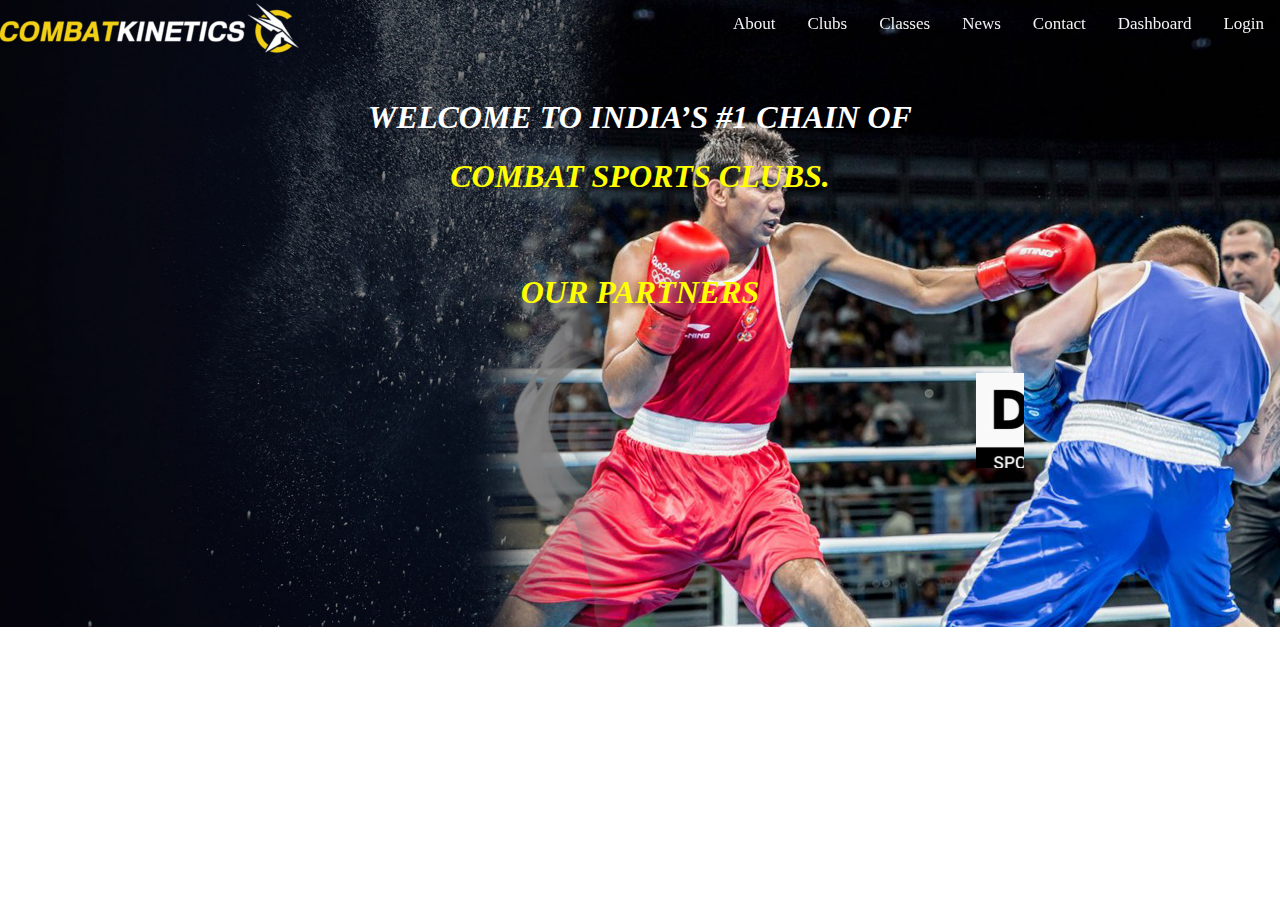
<file: index.html>
<!DOCTYPE html>
<html>
   <head>
       <title>Sports</title>
       <link rel="stylesheet" href="static/css/style.css">
       </head>
 <!--inline style sheet-->
<body>
  <style>

body{
      background-image: url("Templetes/gl.jpg");
      background-repeat: no-repeat;
      background-size: cover;
}
     
       
  </style>
  <img src="Templetes/com.jpg"><br><br>
    <center style="font-style: italic;"><p><h1 style="color: white;">WELCOME TO INDIA’S #1 CHAIN OF</h1>
    <h1 style="color: yellow;">COMBAT SPORTS CLUBS.</h1></p></center>
    
    <div class="navbar"> 
      <a href="Templetes/Login.html">Login</a>
      <a href= "Templetes/Dashboard.html">Dashboard</a>
      <a href="Templetes/Contact.html">Contact</a>
      <a href="Templetes/News.html">News</a>
      <a href="Templetes/Classes.html">Classes</a>
      <a href="Templetes/Clubs.html">Clubs</a>
      <a href="Templetes/About.html">About</a>
      </div><br><br>
     <center style="font-style: italic;"><h1 style="color:yellow;">OUR PARTNERS</h1></center><br><br>
   <center>  <marquee width="60%" direction="left" height="100px">
       <img src="Templetes/dec.jpg">
       <img src="Templetes/css.jpg">
       <img src="Templetes/hy.jpg">
       <img src="Templetes/ok.jpg">
       <img src="Templetes/onp.jpg">
     </marquee></center>

  </body>
</html>
</file>
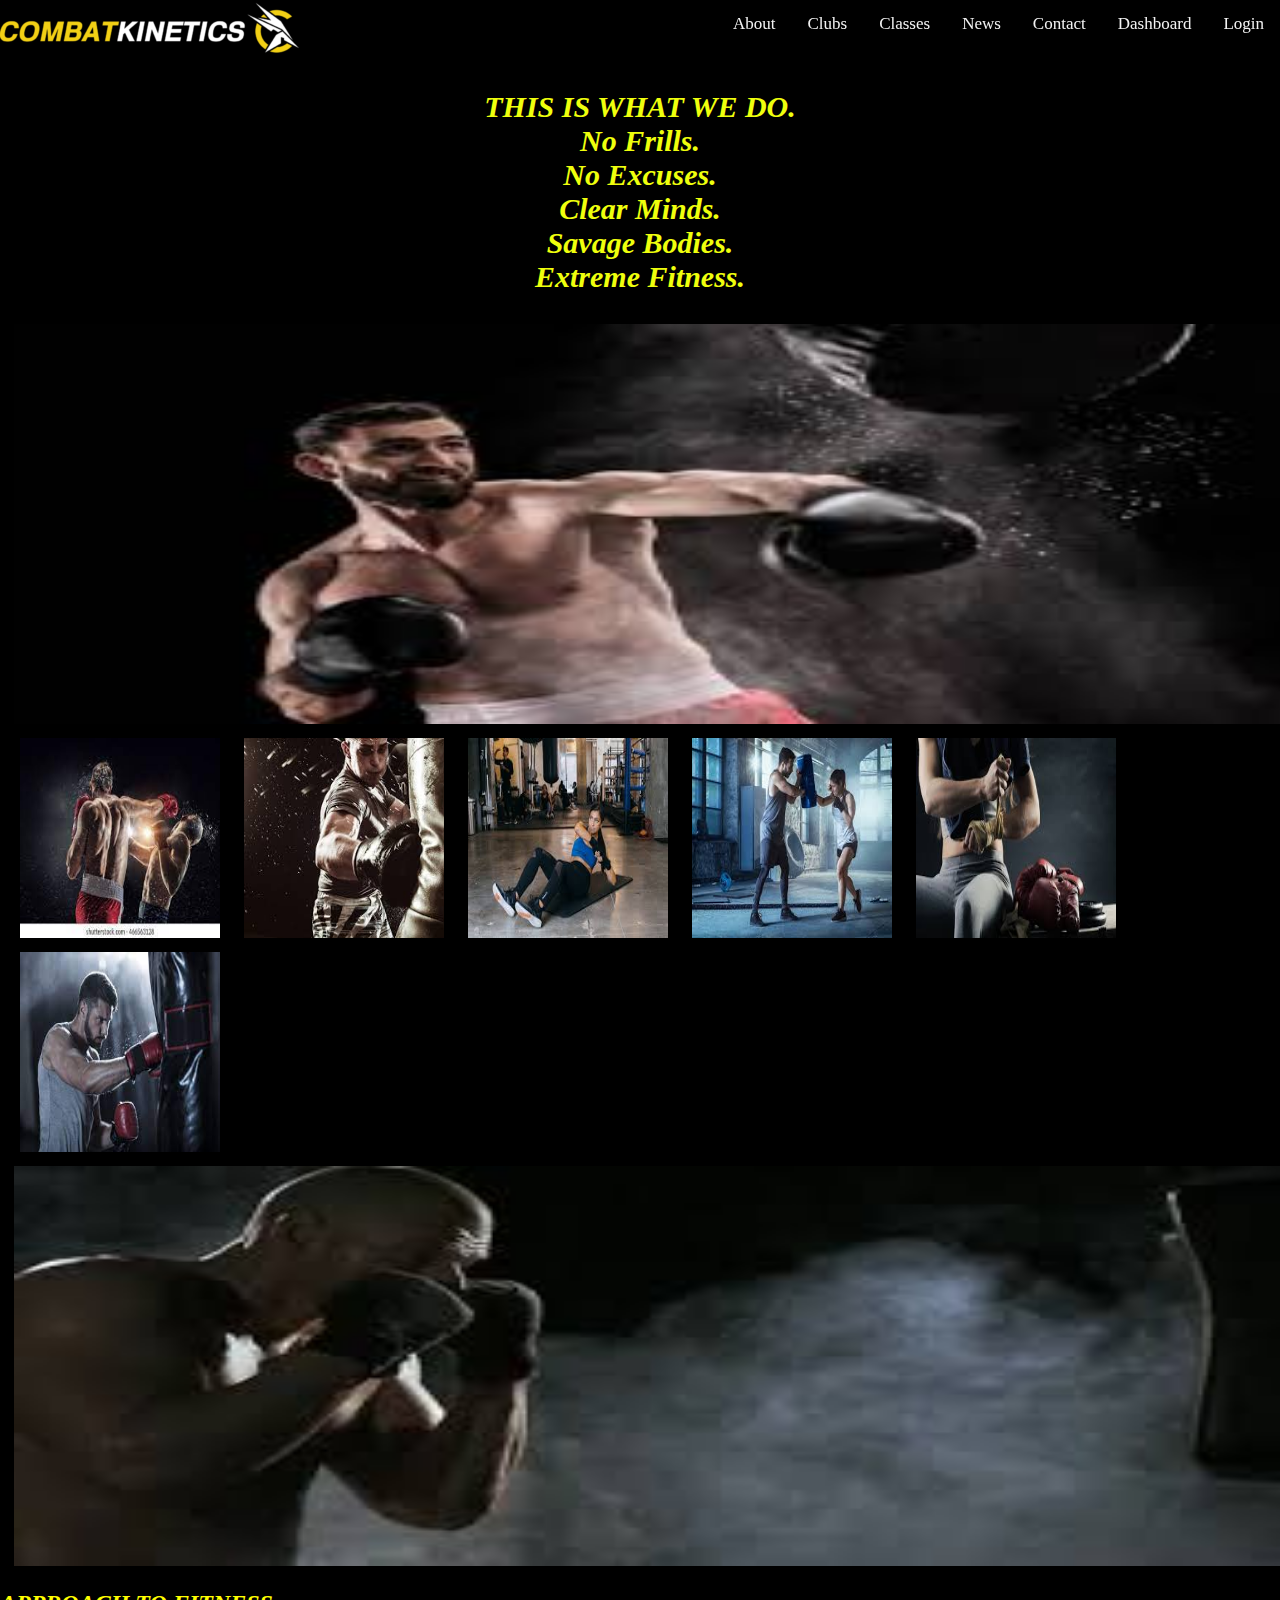
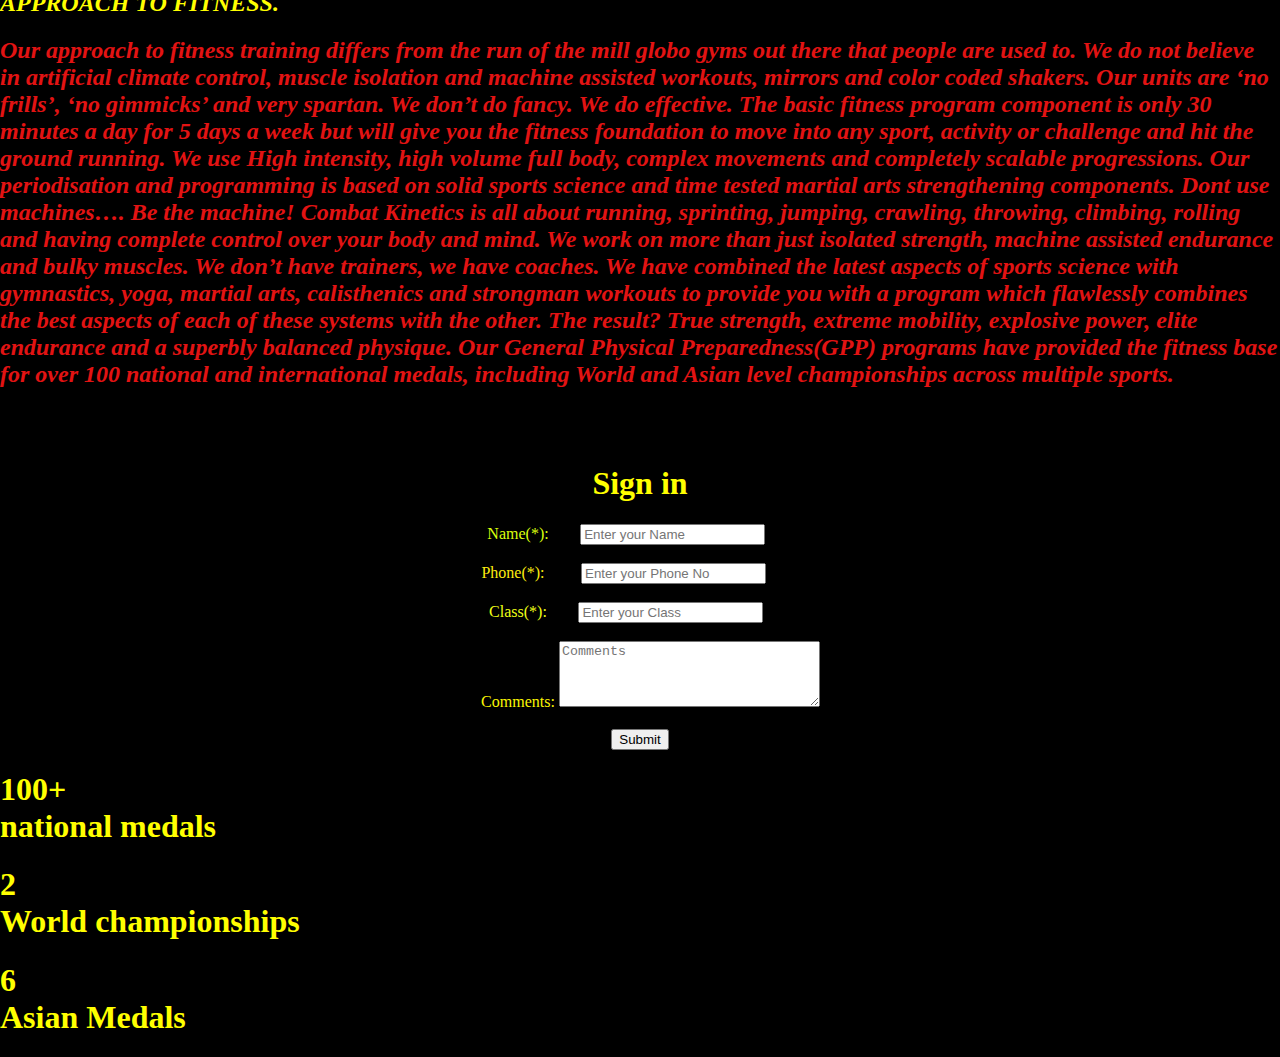
<file: Templetes/About.html>
<!DOCTYPE html>
<html>
   <head>
       <title>About</title>
       <link rel="stylesheet" href="../static/css/style.css">
 </head>
 <!--inline style sheet-->
<body>
    <style>
        body{
            background-color: black;
        }
    </style>
    <div class="navbar"> 
        <a href="Login.html">Login</a>
        <a href= "Dashboard.html">Dashboard</a>
        <a href="Contact.html">Contact</a>
        <a href="News.html">News</a>
        <a href="Classes.html">Classes</a>
        <a href="Clubs.html">Clubs</a>
        <a href="About.html">About</a>
        </div>
    <img src="com.jpg">

  <div class="name">
     <center>  
        <h1 style="font-style: italic;"><p>THIS IS WHAT WE DO.<br>
            No Frills.<br>
            No Excuses.<br>
            Clear Minds.<br>
            Savage Bodies.<br>
            Extreme Fitness.<br></p></h1></center></div>

<div class="img1">
            <img src="box8.jpg" width="1330px;"height="400px;"><br></div>
            <img src="box1.jpg" width="200px;"height="200px;" style="padding-left: 20px; padding-top: 10px; padding-bottom: 10px;">
            <img src="box2.jpg" width="200px;"height="200px;" style="padding-left: 20px; padding-bottom: 10px;">
            <img src="box3.jpg" width="200px;"height="200px;" style="padding-left: 20px;  padding-bottom: 10px;">
            <img src="box4.jpg" width="200px;"height="200px;" style="padding-left: 20px;  padding-bottom: 10px;">
            <img src="box5.jpg" width="200px;"height="200px;" style="padding-left: 20px;  padding-bottom: 10px;">
            <img src="box6.jpg" width="200px;"height="200px;" style="padding-left: 20px;  padding-bottom: 10px;">
            <div class="img">
                <img src="box7.jpg" width="1330px;"height="400px;"></div>
         <div class="name1">  <h2 style="color: yellow;">APPROACH TO FITNESS.</h2>
<h2 style="color: rgb(226, 19, 19);">Our approach to fitness training differs from the run of the mill globo gyms out there that people are used to. We do not believe in artificial climate control, muscle isolation and machine assisted workouts, mirrors and color coded shakers. Our units are ‘no frills’, ‘no gimmicks’ and very spartan. We don’t do fancy. We do effective.
The basic fitness program component is only 30 minutes a day for 5 days a week but will give you the fitness foundation to move into any sport, activity or challenge and hit the ground running. We use High intensity, high volume full body, complex movements and completely scalable progressions. Our periodisation and programming is based on solid sports science and time tested martial arts strengthening components. Dont use machines…. Be the machine!
Combat Kinetics is all about running, sprinting, jumping, crawling, throwing, climbing, rolling and having complete control over your body and mind. We work on more than just isolated strength, machine assisted endurance and bulky muscles. We don’t have trainers, we have coaches. We have combined the latest aspects of sports science with gymnastics, yoga, martial arts, calisthenics and strongman workouts to provide you with a program which flawlessly combines the best aspects of each of these systems with the other.
The result? True strength, extreme mobility, explosive power, elite endurance and a superbly balanced physique. Our General Physical Preparedness(GPP) programs have provided the fitness base for over 100 national and international medals, including World and Asian level championships across multiple sports.</h2><br><br></div>
        
   <center><h1 style="color: yellow;">Sign in</h1></center>
    <form action="Clubs.html">

          <center><label style="color:rgb(219, 255, 13);"> Name(*): </label>
             <div class="label">   <input type="text" placeholder="Enter your Name" required></div><br><br>

             <label style="color:rgb(252, 236, 15);"> Phone(*):</label>
           <div class="label1">  <input type="number" placeholder="Enter your Phone No" required></div><br><br>

             <label style="color:rgb(239, 255, 22);"> Class(*):</label>
             <div class="label2"> <input type="number" placeholder="Enter your Class" required></div><br><br>

             <label style="color:rgb(250, 246, 3);"> Comments:</label>
             <div class="label3"> <textarea cols="30" rows="4" placeholder="Comments" required></textarea></div><br><br>
             
             <input type="submit"></center>
    
                
        </form>
    <div class="med">
       <h1>100+<br>national medals</h3></h1>
       <h1>2<br>World championships</h3></h1>
        <h1>6<br>Asian Medals</h3></h1>
        </div>
    </body>
</html>
</file>
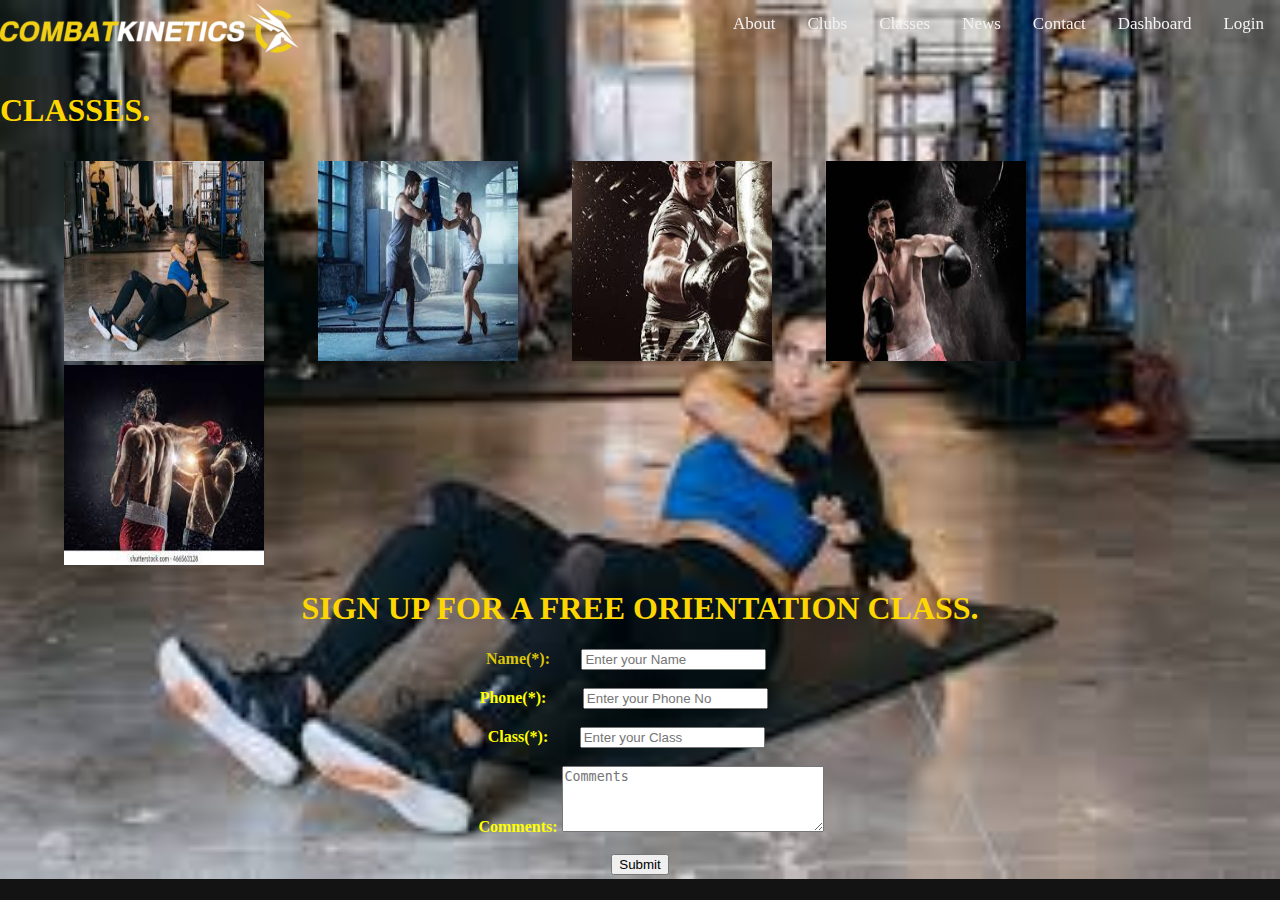
<file: Templetes/Classes.html>
<!DOCTYPE html>
<html>
   <head>
       <title>Classes</title>
       <link rel="stylesheet" href="../static/css/style.css">
 </head>
 <!--inline style sheet-->
<style>
  body{
    background-image: url('box3.jpg');
    background-repeat: no-repeat;
    background-size: cover;  }
</style>


<body style="background-color: rgb(20, 19, 19);">
    <div class="navbar"> 
        <a href="Login.html">Login</a>
        <a href= "Dashboard.html">Dashboard</a>
        <a href="Contact.html">Contact</a>
        <a href="News.html">News</a>
        <a href="Classes.html">Classes</a>
        <a href="Clubs.html">Clubs</a>
        <a href="About.html">About</a>
        </div>
  <img src="com.jpg">
    
      <h1><p style="color:gold;">CLASSES.</p></h1>
    <div class="img">
      <img src="box3.jpg" width="200px;"height="200px;" style="padding-left: 50px;">
      <img src="box4.jpg" width="200px;"height="200px;"  style="padding-left: 50px;">
        <img src="box2.jpg" width="200px;"height="200px;" style="padding-left: 50px;">
        <img src="box8.jpg" width="200px;"height="200px;" style="padding-left: 50px;">
        <img src="box1.jpg" width="200px;"height="200px;" style="padding-left: 50px;"></div>

     <center><h1 style="color:gold;">SIGN UP FOR A FREE ORIENTATION CLASS.</h1></center>


      <form action="Contact.html">
        <center><label style="color: rgb(219, 198, 10);"> <b>Name(*):</b> </label>
        <div class="label">   <input type="text" placeholder="Enter your Name" required></div><br><br>
    
           <label style="color: yellow;"><b>Phone(*):</b></label>
        <div class="label1"> <input type="number" placeholder="Enter your Phone No" required></div><br><br>
    
           <label style="color:yellow;"> <b>Class(*):</b></label>       
        <div class="label2"> <input type="number" placeholder="Enter your Class" required></div><br><br>
    
           <label style="color:yellow;"> <b>Comments:</b></label>
           <div class="label3"> <textarea cols="30" rows="4" placeholder="Comments" required></textarea></div><br><br>
    
         <input type="submit"></center>
              
      </form>


    </body>
</html>
</file>
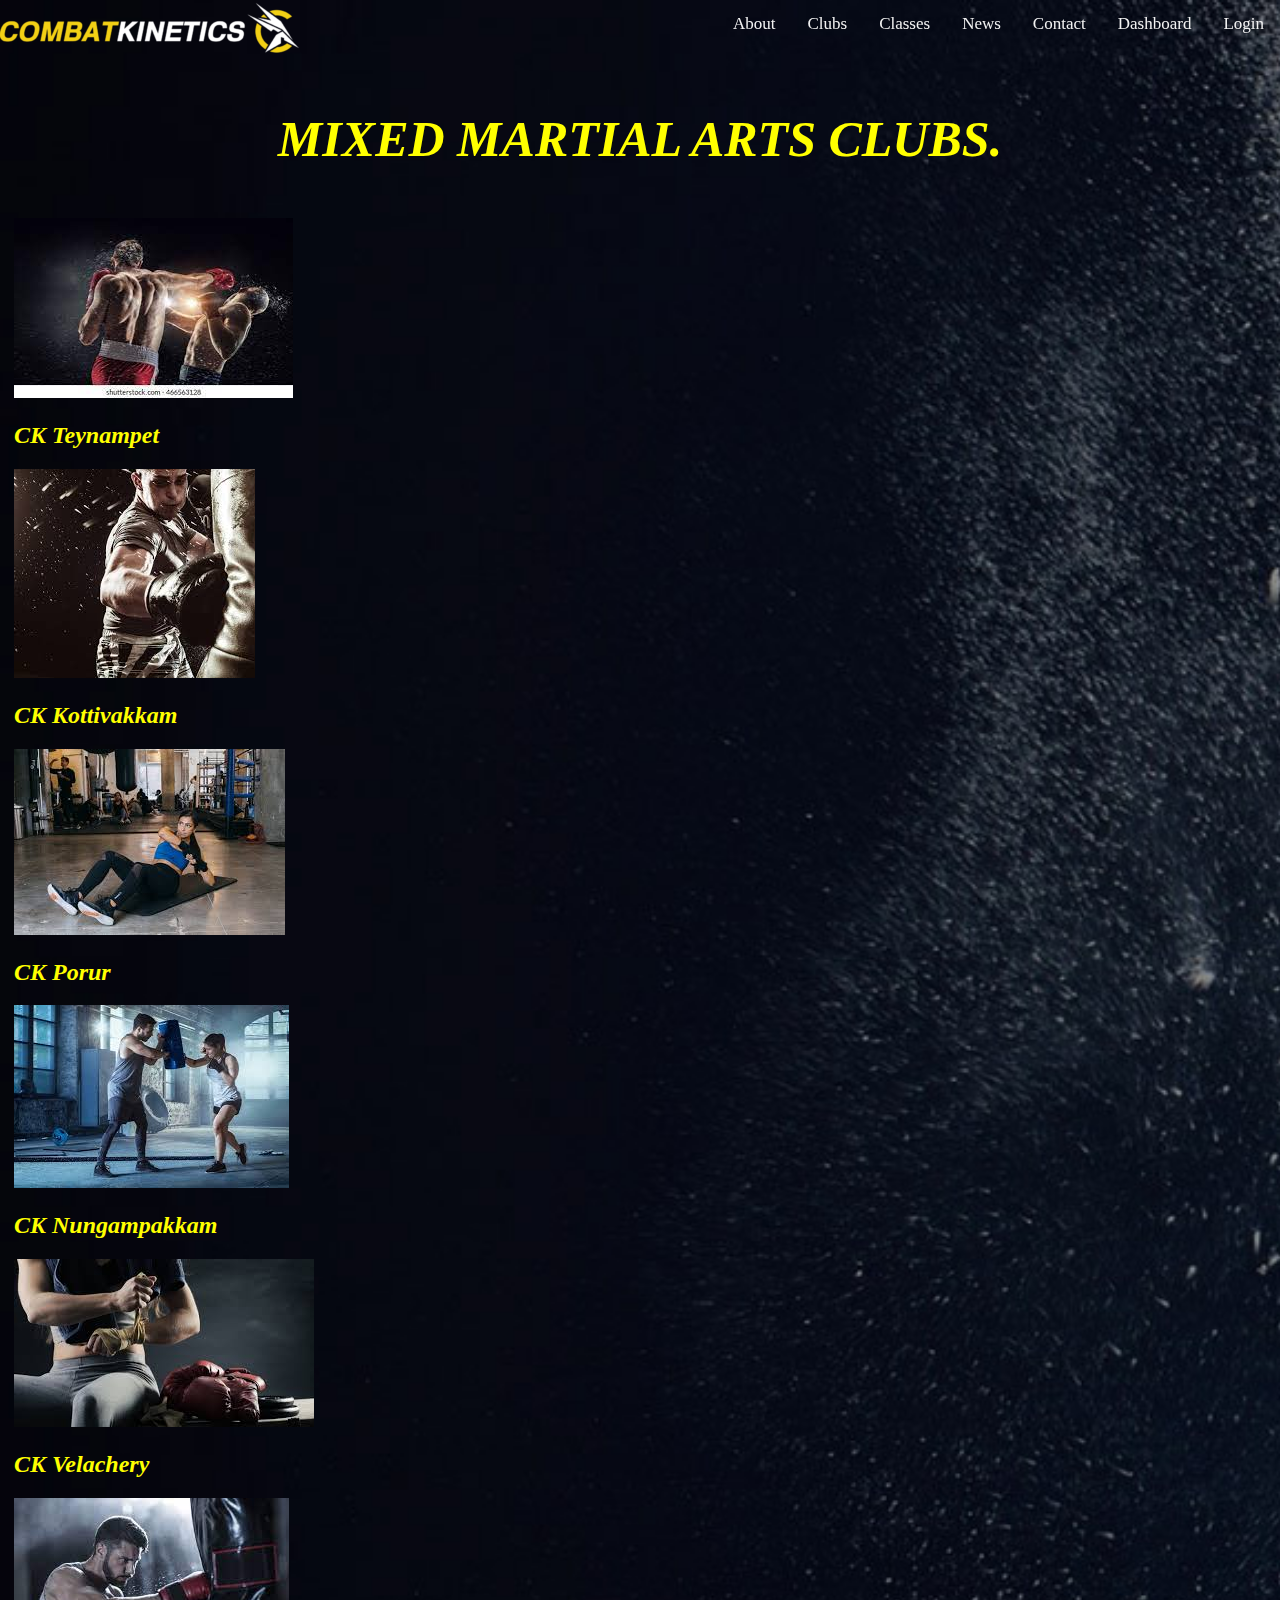
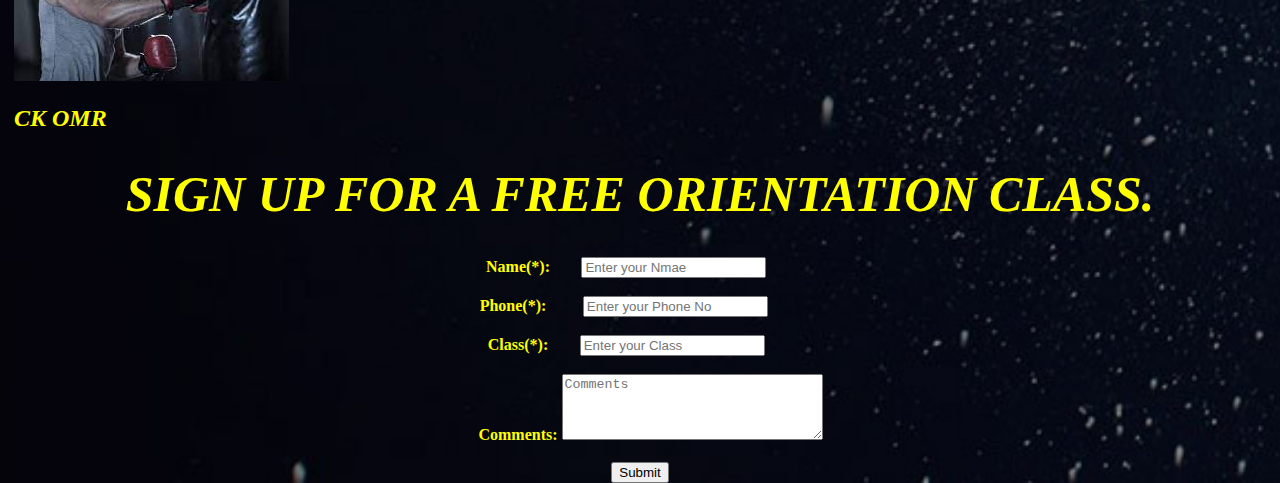
<file: Templetes/Clubs.html>
<!DOCTYPE html>
<html>
   <head>
       <title>Clubs</title>
       <link rel="stylesheet" href="../static/css/style.css">
 </head>
 <!--inline style sheet-->
<body>
      <img src="com.jpg">
    <style>
      body{ 
        background-image: url('gl.jpg');
        background-repeat: no-repeat;
        background-size: cover;
      }
    </style>
    <div class="navbar"> 
        <a href="Login.html">Login</a>
        <a href= "Dashboard.html">Dashboard</a>
        <a href="Contact.html">Contact</a>
        <a href="News.html">News</a>
        <a href="Classes.html">Classes</a>
        <a href="Clubs.html">Clubs</a>
        <a href="About.html">About</a>
        </div>
    <div class="clubs">
    <center><h1 style="font-size: 50px;"><p style="color: yellow;">MIXED MARTIAL ARTS CLUBS.</p></h1></center>


    <img src="box1.jpg" style="padding-left: 14px;"><br>
    <h2 style="color: yellow; padding-left: 14px;">CK Teynampet</h2>
    <img src="box2.jpg" style="padding-left: 14px;">
    <h2 style="color:yellow; padding-left: 14px;">CK Kottivakkam</h2>
    <img src="box3.jpg" style="padding-left: 14px;"><br>
    <h2 style="color: yellow; padding-left: 14px;">CK Porur</h2>
    <img src="box4.jpg" style="padding-left: 14px;"><br>
    <h2 style="color: yellow; padding-left: 14px;">CK Nungampakkam</h2>
    <img src="box5.jpg" style="padding-left: 14px;"><br>
    <h2 style="color: yellow; padding-left: 14px;">CK Velachery</h2>
    <img src="box6.jpg" style="padding-left: 14px;"><br>
    <h2 style="color: yellow; padding-left: 14px;">CK OMR</h2>
    
  <center style="color: yellow;"> <h1 style="font-size: 50px;">SIGN UP FOR A FREE ORIENTATION CLASS.</h1></div> </center>

  <form action="Classes.html">
    <center><label style="color: yellow;"> <b>Name(*):</b> </label>
      <div class="label"><input type="text" placeholder="Enter your Nmae" required></div><br><br>

       <label style="color:yellow;"> <b>Phone(*):</b></label>
     <div class="label1">  <input type="number" placeholder="Enter your Phone No" required></div><br><br>

       <label style="color: yellow"> <b>Class(*):</b></label>       
      <div class="label2"> <input type="number" placeholder="Enter your Class" required></div><br><br>

       <label style="color: yellow;"> <b>Comments:</b></label>
       <div class="label3"> <textarea cols="30" rows="4" placeholder="Comments" required></textarea></div><br><br>
    

     <input type="submit"></center>
          
  </form>
    
    </body>
</html>
</file>
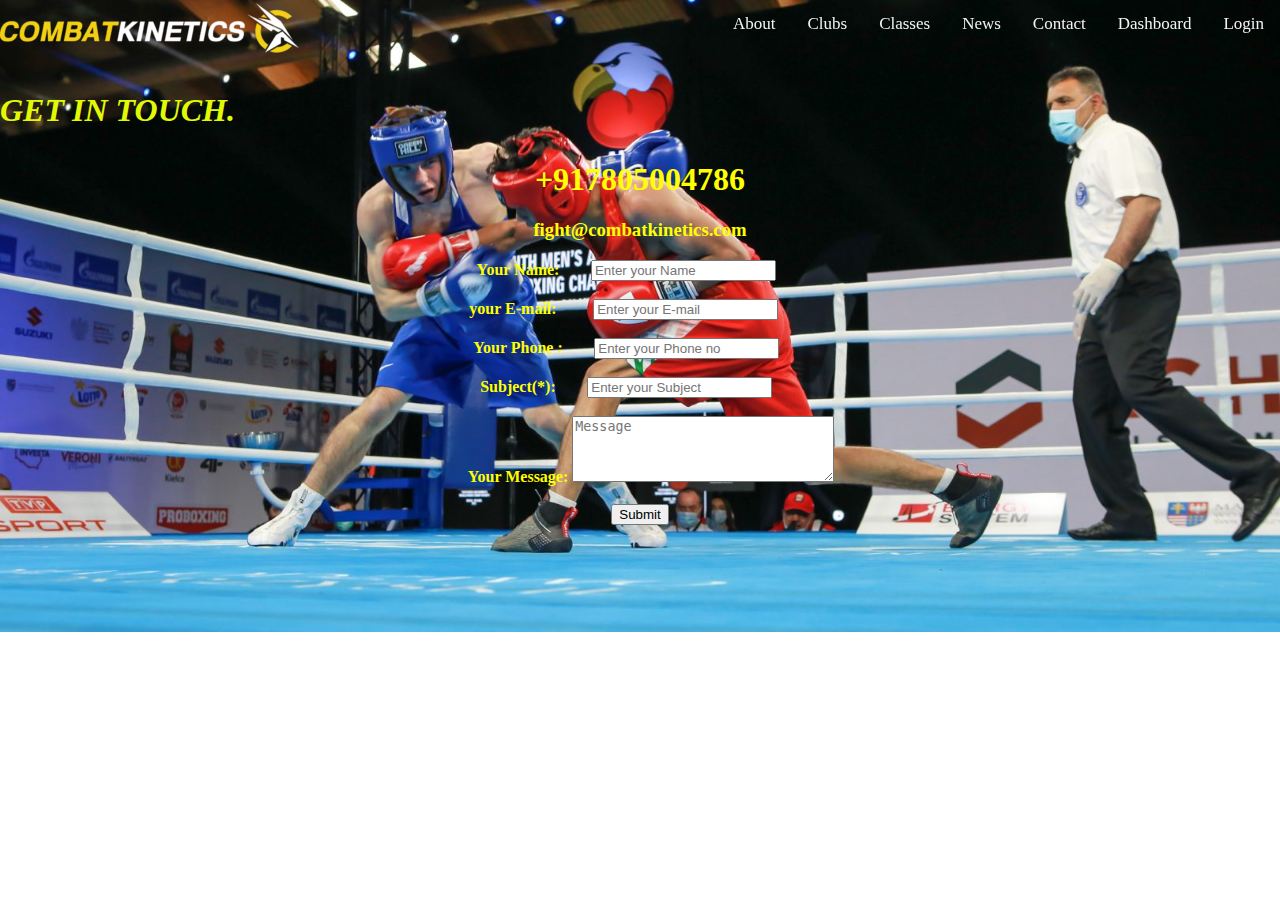
<file: Templetes/Contact.html>
<!DOCTYPE html>
<html>
   <head>
       <title>Contact</title>
       <link rel="stylesheet" href="../static/css/style.css">
    
 </head>
 <!--inline style sheet-->
   <style>
       body{

           background-image: url('fi.jpg');
           background-repeat: no-repeat;
           background-size: cover;
       }
   </style>


<body>
    <div class="navbar"> 
        <a href="Login.html">Login</a>
        <a href= "Dashboard.html">Dashboard</a>
        <a href="Contact.html">Contact</a>
        <a href="News.html">News</a>
        <a href="Classes.html">Classes</a>
        <a href="Clubs.html">Clubs</a>
        <a href="About.html">About</a>
        </div>
    <img src="com.jpg">
       
    
     <h1 style="color:rgb(225, 250, 4);"><p style="font-style: italic;">GET IN TOUCH.</p></h1>
    <center><h1 style="color: yellow;">+917805004786</h1></center>
         <center><h3 style="color: white;"><P style="color: yellow;">fight@combatkinetics.com</P></h3></center> 
      
         <form action="Dashboard.html">
      
            <center><label style="color:yellow;"><b>Your Name:</b></label>
         <div class="label"> <input type="text" placeholder="Enter your Name" required></div><br><br>

            <label  style="color: yellow;"> <b>your E-mail:</b></label>
           <div class="label1"> <input type="text" placeholder="Enter your E-mail" required></div><br><br>

            <label  style="color: yellow;"><b>Your Phone :</b></label>
           <div class="label2"> <input type="number" placeholder="Enter your Phone no" required></div><br><br>

            <label  style="color:yellow;"><b>Subject(*):</b></label>
           <div class="label2"> <input type="text" placeholder="Enter your Subject" required></div><br><br>
            <label  style="color: yellow;"><b>Your Message:</b></label>
            <div class="label3"> <textarea cols="30" rows="4" placeholder="Message" required></textarea></div><br><br>
        
        <input type="submit"></center>

         </form>
      
    
    </body>
</html>
</file>
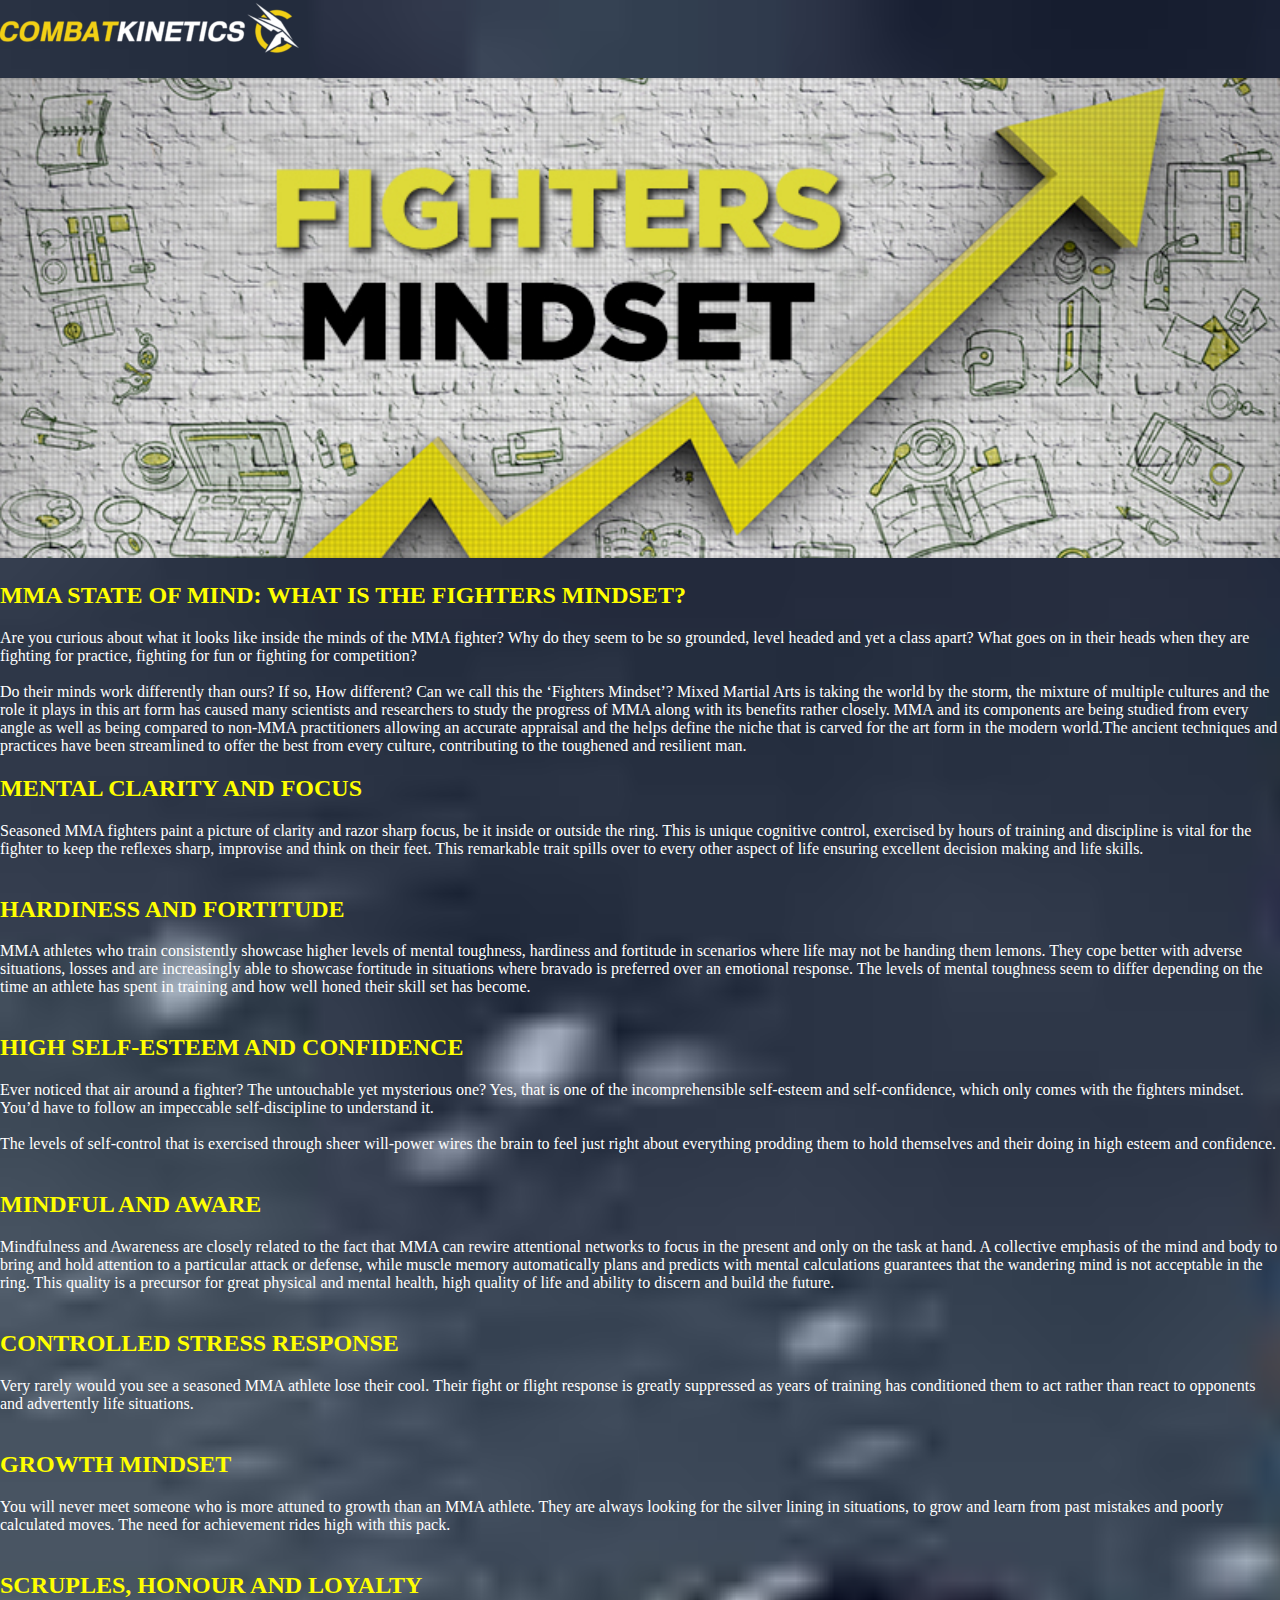
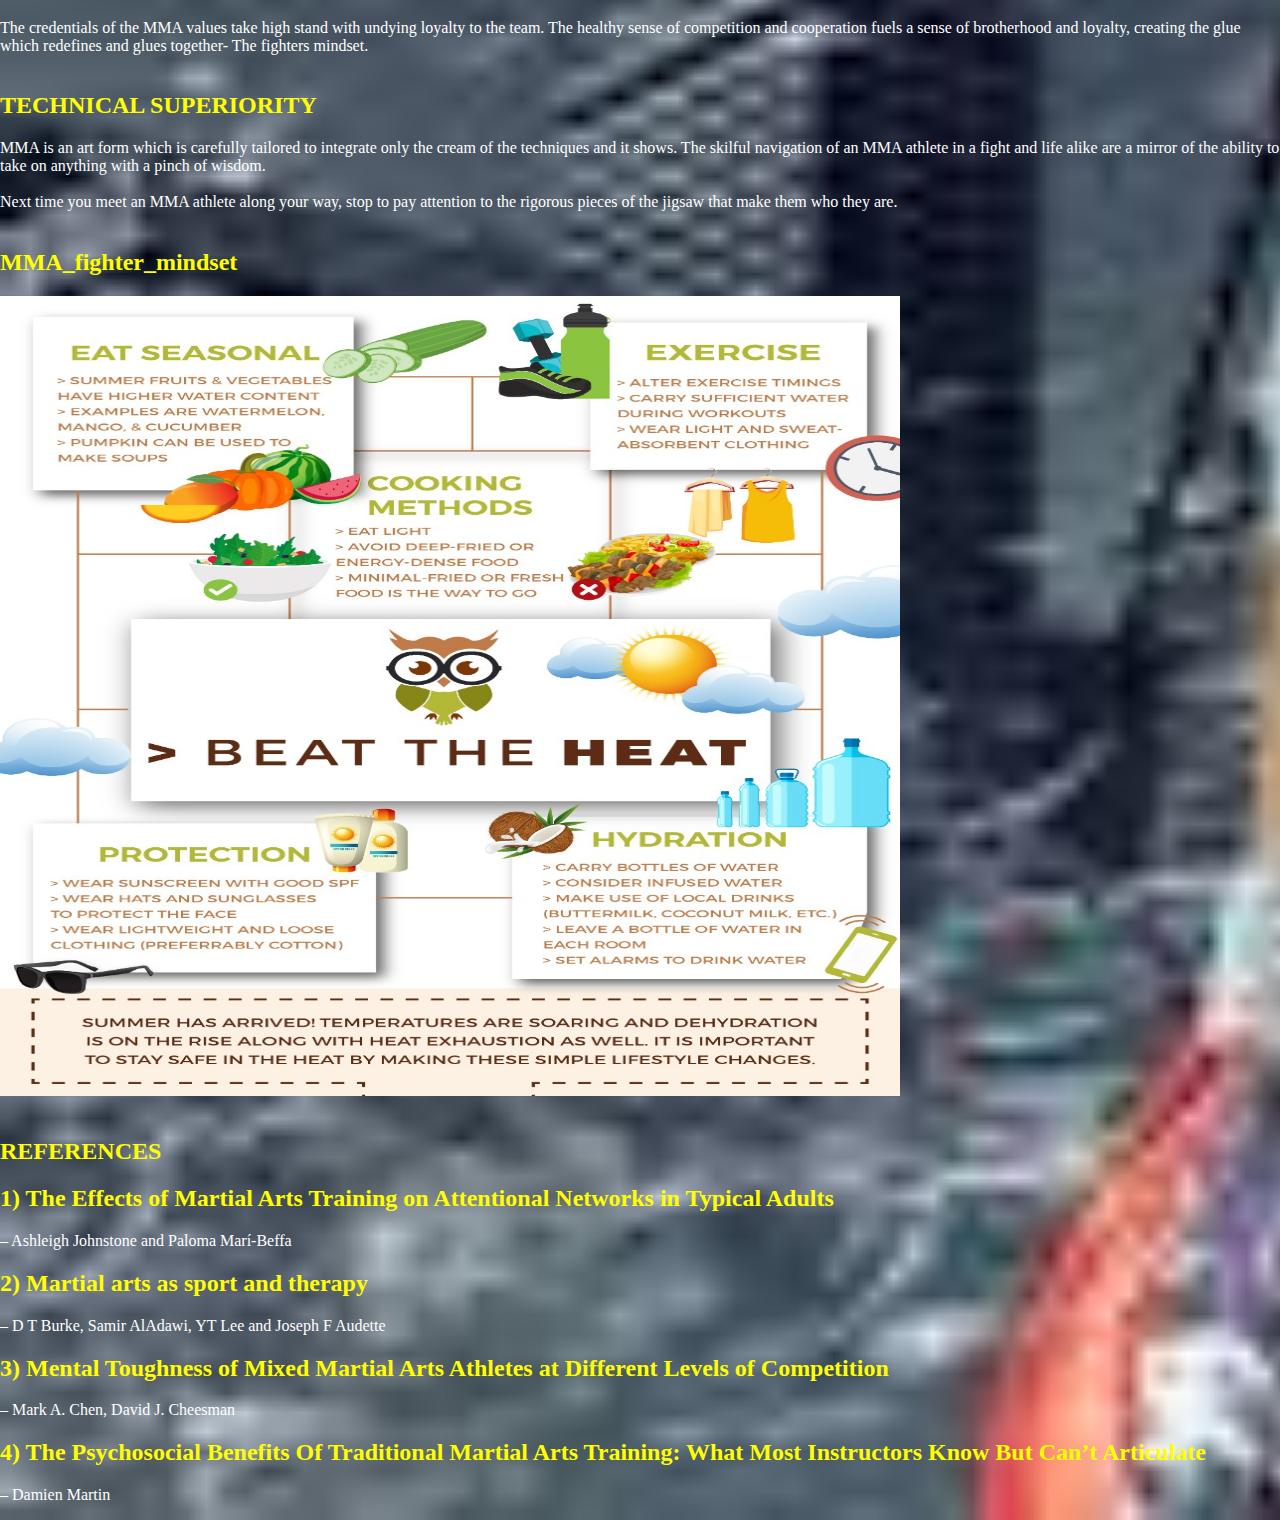
<file: Templetes/Content.html>
<!DOCTYPE html>
<html>
   <head>
       <title>News</title>
        <link rel="stylesheet" href="../static/css/style.css">
 </head>
 <!--inline style sheet-->
   <style>
         body{
               background-image: url('box14.jpg');
               background-repeat: no-repeat;
               background-size: cover;

         }
   </style>
 
<div class="con">
<body style="background-color: rgb(20, 19, 19);">
    <img src="com.jpg"><br><br>
    <img src="box0.jpg" width="100%">
    <p><h2>MMA STATE OF MIND: WHAT IS THE FIGHTERS MINDSET?</h2>
        Are you curious about what it looks like inside the minds of the MMA fighter? Why do they seem to be so grounded, level headed and yet a class apart? What goes on in their heads when they are fighting for practice, fighting for fun or fighting for competition? <br><br>Do their minds work differently than ours? If so, How different? Can we call this the ‘Fighters Mindset’?
        
        Mixed Martial Arts is taking the world by the storm, the mixture of multiple cultures and the role it plays in this art form has caused many scientists and researchers to study the progress of MMA along with its benefits rather closely. MMA and its components are being studied from every angle as well as being compared to non-MMA practitioners allowing an accurate appraisal and the helps define the niche that is carved for the art form in the modern world.The ancient techniques and practices have been streamlined to offer the best from every culture, contributing to the toughened and resilient man.
        
       <h2>MENTAL CLARITY AND FOCUS</h2>
        Seasoned MMA fighters paint a picture of clarity and razor sharp focus, be it inside or outside the ring. This is unique cognitive control, exercised by hours of training and discipline is vital for the fighter to keep the reflexes sharp, improvise and think on their feet. This remarkable trait spills over to every other aspect of life ensuring excellent decision making and life skills.<br><br>
        
        <h2>HARDINESS AND FORTITUDE</h2>
        MMA athletes who train consistently showcase higher levels of mental toughness, hardiness and fortitude in scenarios where life may not be handing them lemons. They cope better with adverse situations, losses and are increasingly able to showcase fortitude in situations where bravado is preferred over an emotional response. The levels of mental toughness seem to differ depending on the time an athlete has spent in training and how well honed their skill set has become.<br><br>
        
       <h2>HIGH SELF-ESTEEM AND CONFIDENCE</h2>
        Ever noticed that air around a fighter? The untouchable yet mysterious one? Yes, that is one of the incomprehensible self-esteem and self-confidence, which only comes with the fighters mindset. You’d have to follow an impeccable self-discipline to understand it.<br><br>
        
        The levels of self-control that is exercised through sheer will-power wires the brain to feel just right about everything prodding them to hold themselves and their doing in high esteem and confidence.<br><br>
        
       <h2>MINDFUL AND AWARE</h2>
        Mindfulness and Awareness are closely related to the fact that MMA can rewire attentional networks to focus in the present and only on the task at hand. A collective emphasis of the mind and body to bring and hold attention to a particular attack or defense, while muscle memory automatically plans and predicts with mental calculations guarantees that the wandering mind is not acceptable in the ring. This quality is a precursor for great physical and mental health, high quality of life and ability to discern and build the future.<br><br>
        
        <h2>CONTROLLED STRESS RESPONSE</h2>
        Very rarely would you see a seasoned MMA athlete lose their cool. Their fight or flight response is greatly suppressed as years of training has conditioned them to act rather than react to opponents and advertently life situations.<br><br>
        
        <h2>GROWTH MINDSET</h2>
        You will never meet someone who is more attuned to growth than an MMA athlete. They are always looking for the silver lining in situations, to grow and learn from past mistakes and poorly calculated moves. The need for achievement rides high with this pack.<br><br>
        
       <h2> SCRUPLES, HONOUR AND LOYALTY</h2>
        The credentials of the MMA values take high stand with undying loyalty to the team. The healthy sense of competition and cooperation fuels a sense of brotherhood and loyalty, creating the glue which redefines and glues together- The fighters mindset.<br><br>
        
        <h2>TECHNICAL SUPERIORITY</h2>
        MMA is an art form which is carefully tailored to integrate only the cream of the techniques and it shows. The skilful navigation of an MMA athlete in a fight and life alike are a mirror of the ability to take on anything with a pinch of wisdom.<br><br>   
        
        Next time you meet an MMA athlete along your way, stop to pay attention to the rigorous pieces of the jigsaw that make them who they are.<br><br>
        
       <h2>MMA_fighter_mindset</h2>
       <img src="box11.jpg" width="900px" height="800px"><br><br>
        <h2>REFERENCES</h2>
        <h2>1) The Effects of Martial Arts Training on Attentional Networks in Typical Adults</h2>
        – Ashleigh Johnstone and Paloma Marí-Beffa
        
        <h2>2) Martial arts as sport and therapy</h2>
        – D T Burke, Samir AlAdawi, YT Lee and Joseph F Audette
        
        <h2>3) Mental Toughness of Mixed Martial Arts Athletes at Different Levels of Competition</h2>
        – Mark A. Chen, David J. Cheesman
        
        <h2>4) The Psychosocial Benefits Of Traditional Martial Arts Training: What Most Instructors Know But Can’t Articulate</h2>
        – Damien Martin
        
        </p>
    </div>
 </body>
 </html>
</file>
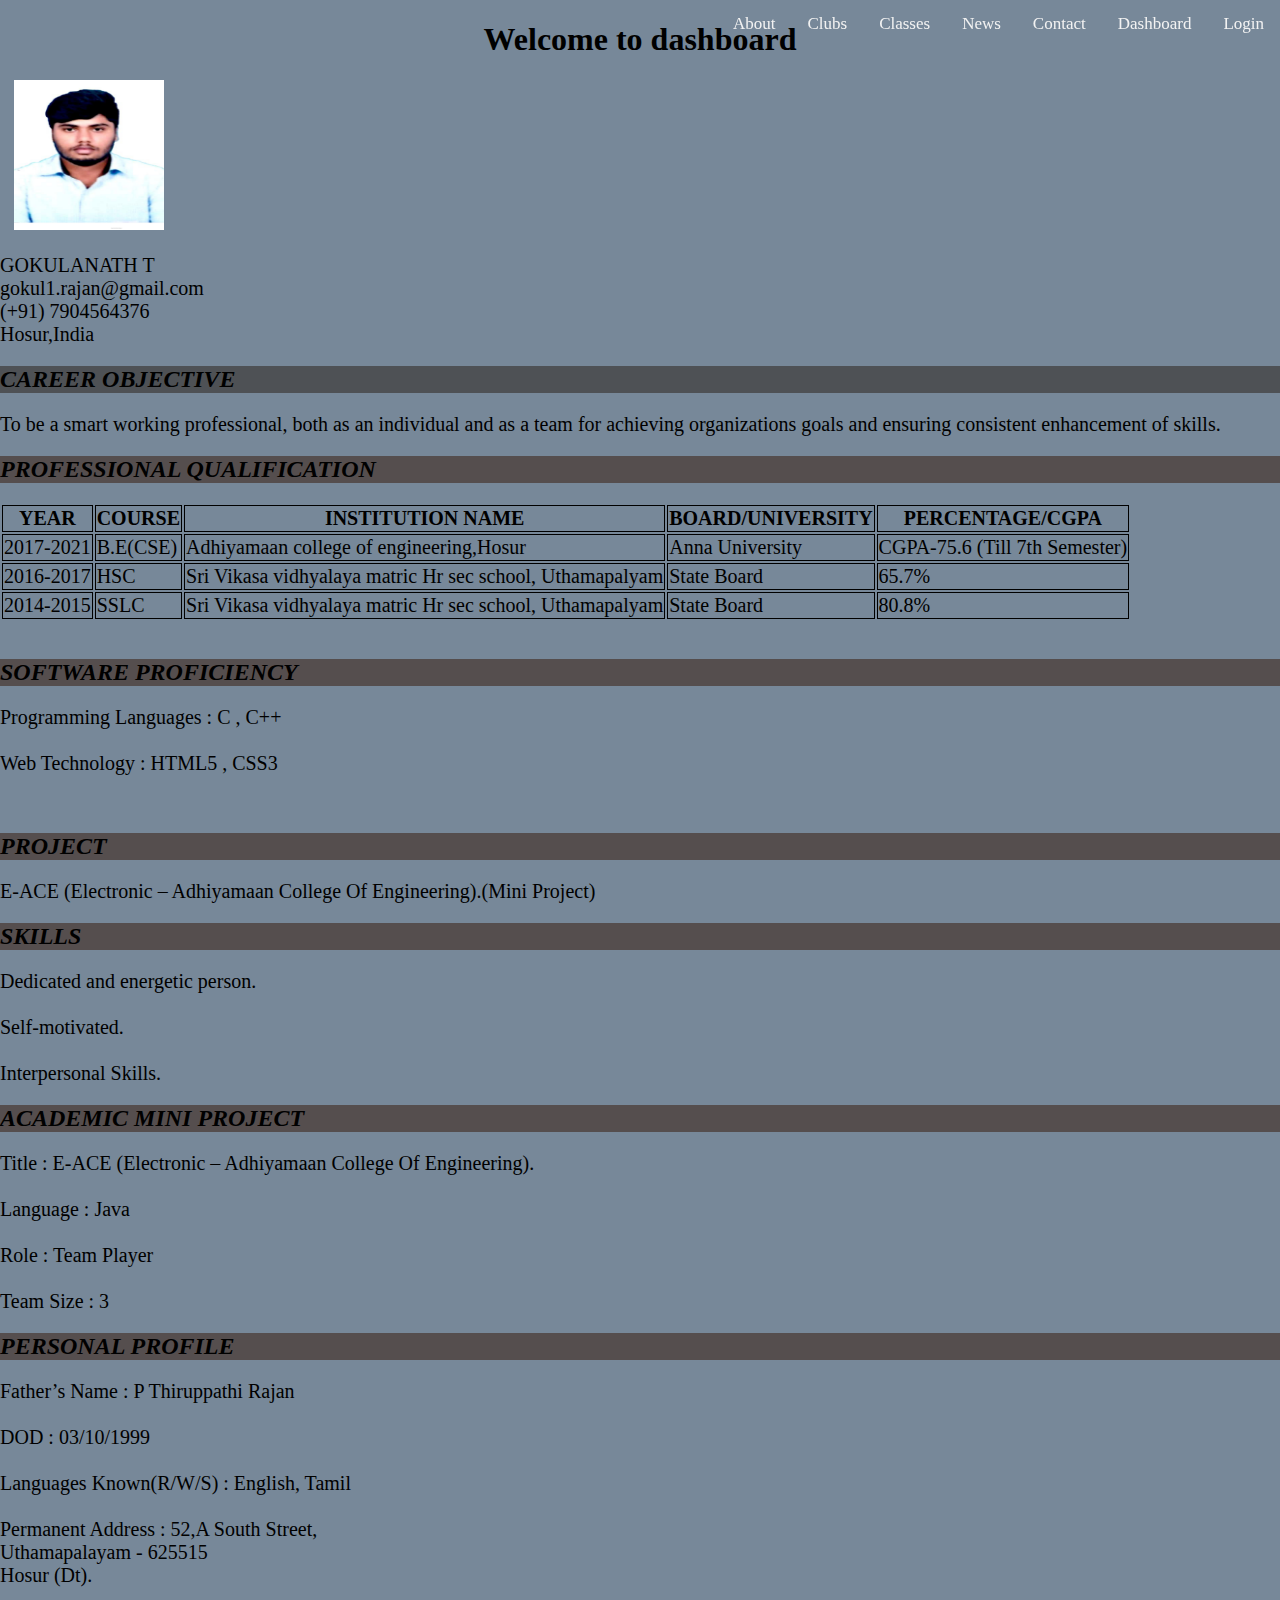
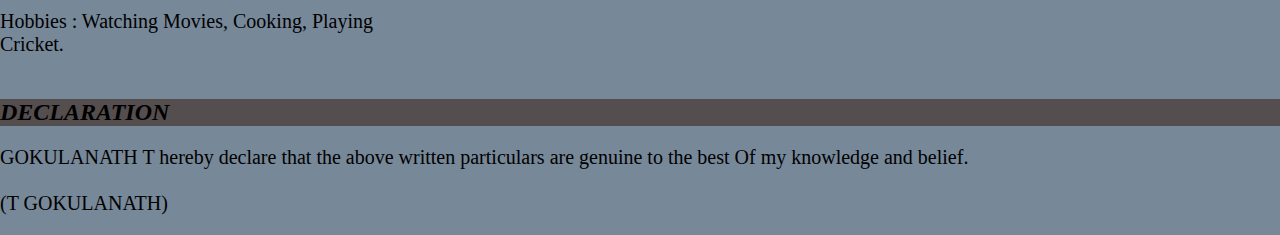
<file: Templetes/Dashboard.html>
<!DOCTYPE html>
<html>
    <head>
    <title>Dashboard</title>
    <link rel="stylesheet" href="../static/css/style.css">
    </head>
    <body style="background-color: lightslategray;">
	     <div class="navbar"> 
        <a href="Login.html">Login</a>
        <a href= "Dashboard.html">Dashboard</a>
        <a href="Contact.html">Contact</a>
        <a href="News.html">News</a>
        <a href="Classes.html">Classes</a>
        <a href="Clubs.html">Clubs</a>
        <a href="About.html">About</a>
        </div>
      <center>  <h1>Welcome to dashboard</h1></center>
      <img src="pic.jpg" width="150px" height="150px" style="padding-left: 14px;">
      <div class="para">
     <p>  GOKULANATH T<br>
      gokul1.rajan@gmail.com<br>
      (+91) 7904564376<br>
      Hosur,India


<h2 style="background-color:rgb(78, 81, 85);">CAREER  OBJECTIVE</h2>
	<p>To be a smart working professional, both as an individual and as a team for achieving   organizations goals and ensuring consistent enhancement of skills.</p>

<h2 style="background-color:rgb(85, 78, 78);">PROFESSIONAL  QUALIFICATION</h2>
<div class="table">
<table>
    <tr>
        <th>YEAR</th>
        <th>COURSE</th>
        <th>INSTITUTION NAME</th>
        <th>BOARD/UNIVERSITY</th>
        <th>PERCENTAGE/CGPA</th>
    </tr>
    <tr>
        <td>2017-2021</td>
        <td> B.E(CSE)</td>
        <td>Adhiyamaan college of engineering,Hosur</td>
         <td>Anna University</td>
        <td>CGPA-75.6
        (Till 7th Semester)</td>
    </tr>

    <tr>
        <td>2016-2017</td>
        <td>HSC</td>
        <td>Sri Vikasa vidhyalaya matric Hr sec school, Uthamapalyam</td>
        <td>State Board</td>
        <td>  65.7%</td>
    </tr>

    <tr>
        <td>2014-2015</td>
        <td> SSLC</td>
        <td>Sri Vikasa vidhyalaya matric Hr sec school, Uthamapalyam</td>
        <td>State Board</td>
        <td>80.8%</td>
    </tr>

</table>
</div><br>

<h2 style="background-color:rgb(85, 78, 78);">SOFTWARE  PROFICIENCY</h2>
<p>Programming Languages : C , C++ <br><br>
Web Technology        : HTML5 , CSS3</p><br>

<h2 style="background-color:rgb(85, 78, 78);">PROJECT</h2>
<p>E-ACE (Electronic – Adhiyamaan College Of  Engineering).(Mini Project)</p>

<h2 style="background-color:rgb(85, 78, 78);">SKILLS</h2>
<p>Dedicated and energetic person.<br><br>
Self-motivated.<br><br>
Interpersonal Skills.</p>
 

<h2 style="background-color:rgb(85, 78, 78);">ACADEMIC  MINI  PROJECT </h2>   

<p>Title : E-ACE (Electronic – Adhiyamaan College Of Engineering).<br><br>
Language : Java <br><br>
Role : Team Player<br><br>
Team Size : 3</p>

<h2 style="background-color:rgb(85, 78, 78);">PERSONAL  PROFILE</h2>
<p> Father’s Name                    : P Thiruppathi Rajan<br><br>
 DOD                              : 03/10/1999<br><br>
 Languages Known(R/W/S)           : English, Tamil<br><br>
 Permanent Address                : 52,A South Street,<br>
                                    Uthamapalayam - 625515<br>
                                    Hosur (Dt).<br><br>     
 Hobbies                          : Watching Movies, Cooking, Playing<br>
                                    Cricket.<br><br> </p>
  
                    

<h2 style="background-color:rgb(85, 78, 78);">DECLARATION</h2>
        
<p>GOKULANATH T   hereby declare that the above written  particulars are genuine to the best Of my knowledge and belief.<br><br>
                                              (T GOKULANATH)        

</p>
</div>
    </body>
</html>
</file>
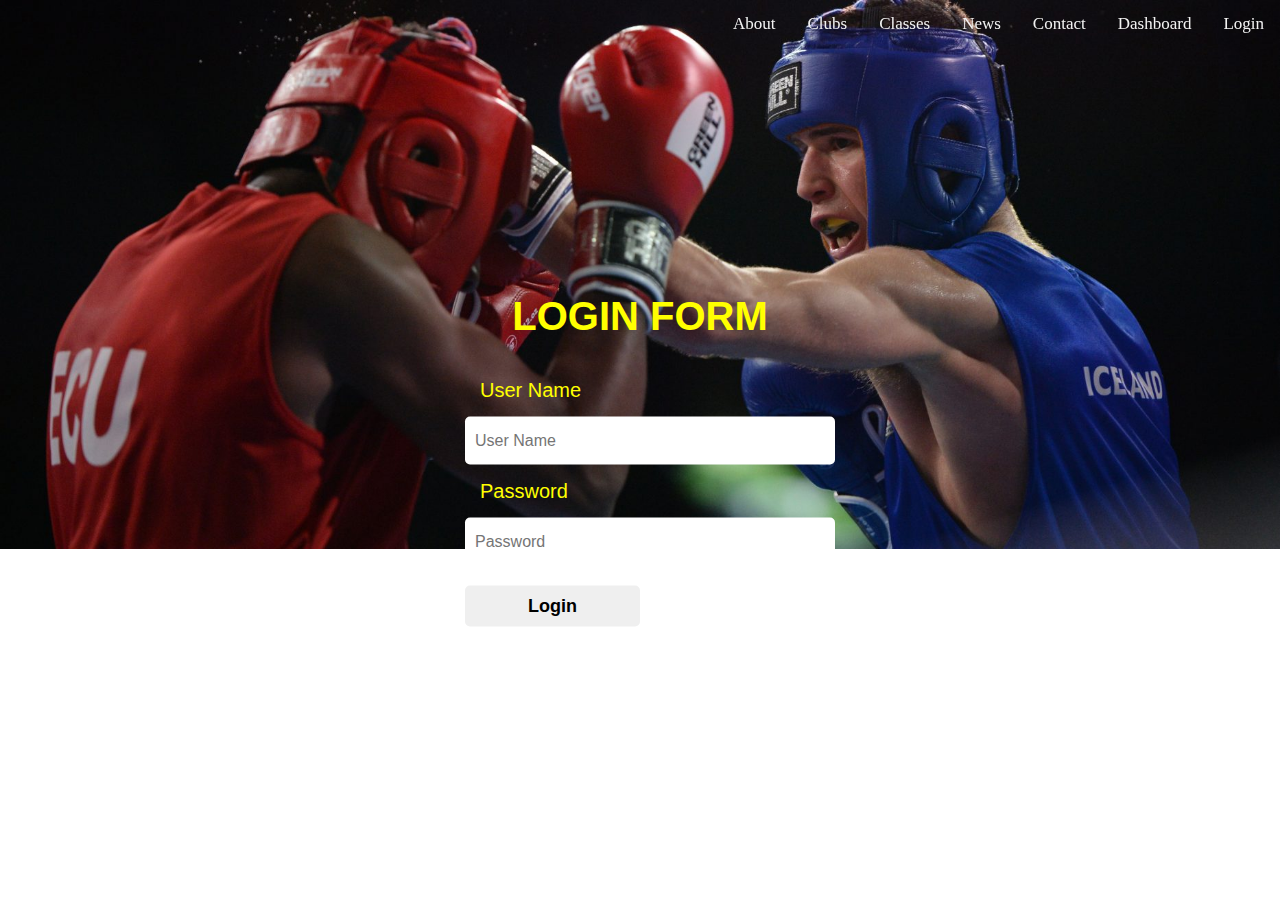
<file: Templetes/Login.html>
<!DOCTYPE html>
<html>
    <head>
        <title>Login Form</title>
        <link rel="stylesheet" href="../static/css/style.css">
    </head>
    <body>
        <style>
            body{
                background-image: url('fi1.jpg');
                background-repeat: no-repeat;
                background-size: cover;
                padding: 0;
                margin: 0;
            
            }
        </style>
         <div class="navbar"> 
        <a href="Login.html">Login</a>
        <a href= "Dashboard.html">Dashboard</a>
        <a href="Contact.html">Contact</a>
        <a href="News.html">News</a>
        <a href="Classes.html">Classes</a>
        <a href="Clubs.html">Clubs</a>
        <a href="About.html">About</a>
        </div>

     <div class="login-form">
         <h1>Login Form</h1>
         <form action="Dashboard.html" method="">
             <p>User Name</p>
             <input type="text" name="User" placeholder="User Name">
             <p>Password</p>
             <input type="password" name="Password" placeholder="Password">
             <button type="submit">Login</button>
         </form>
     </div>
    </body>
</html>
</file>
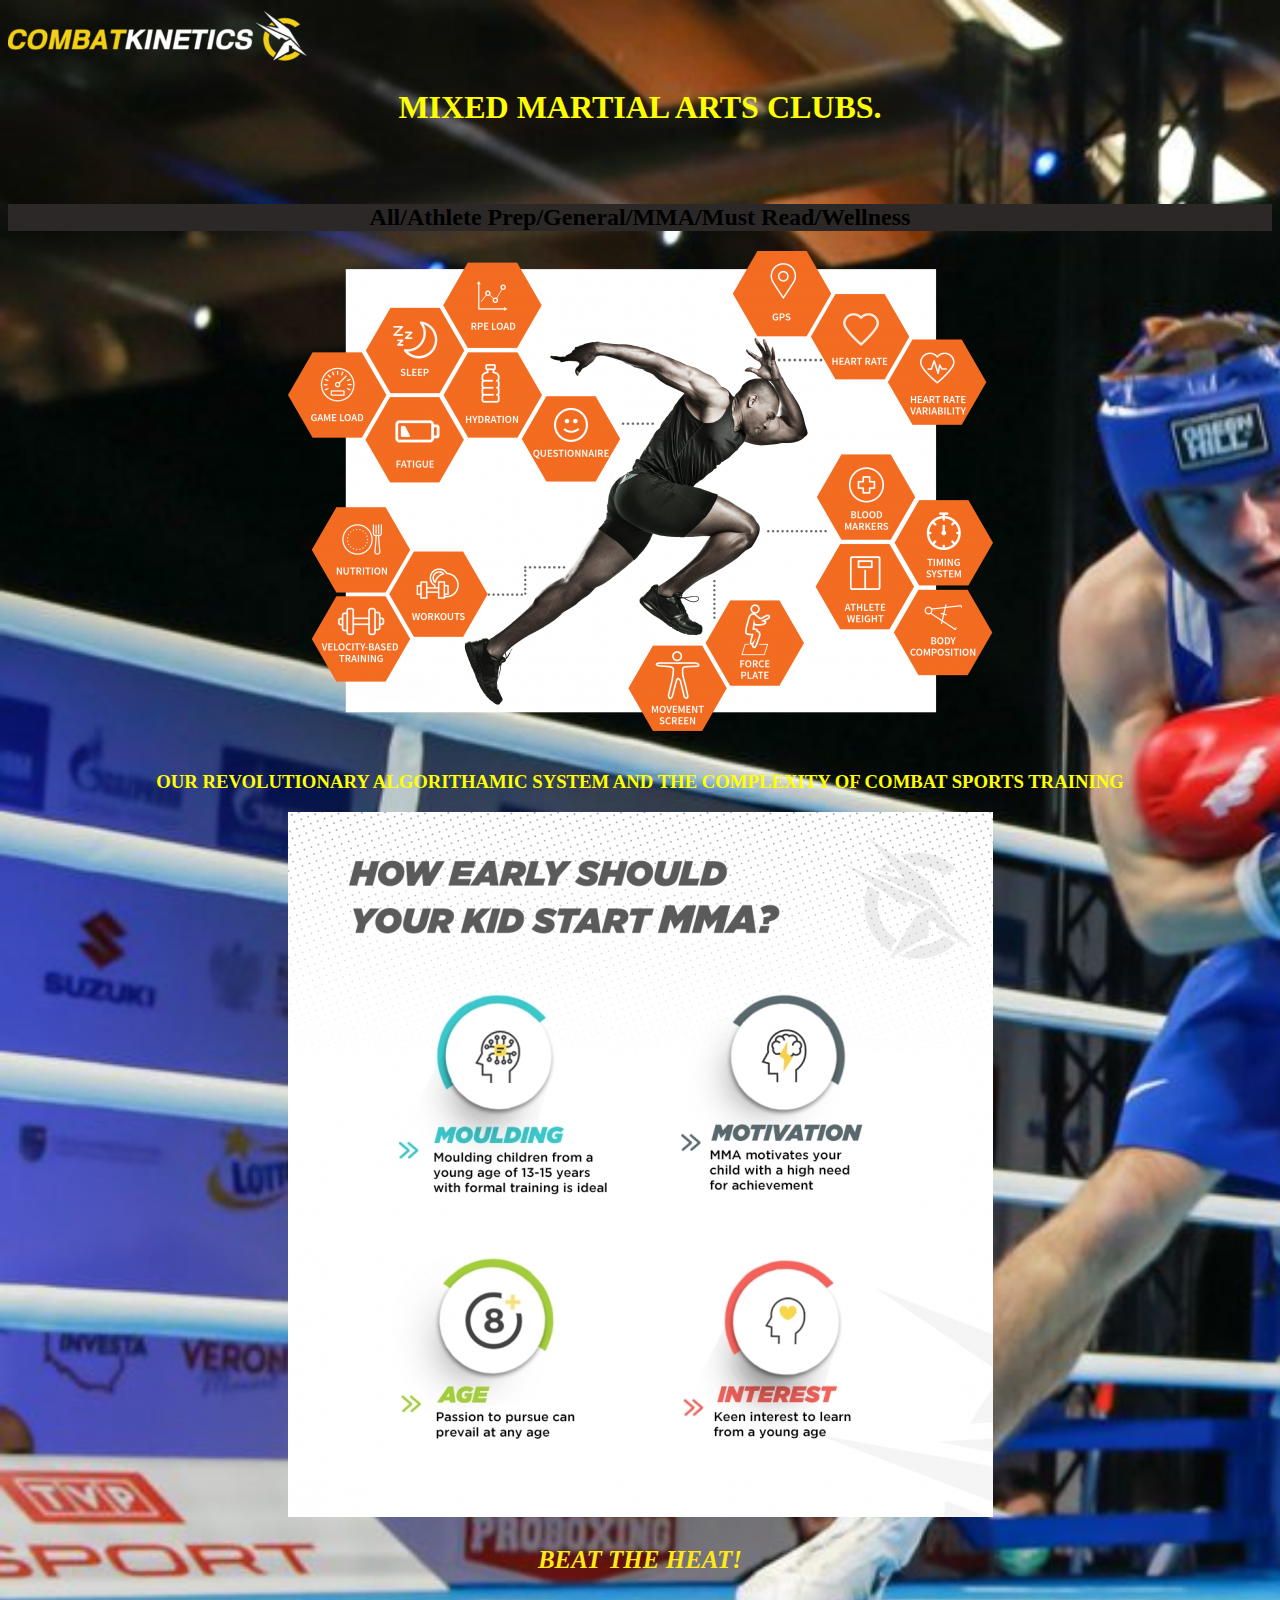
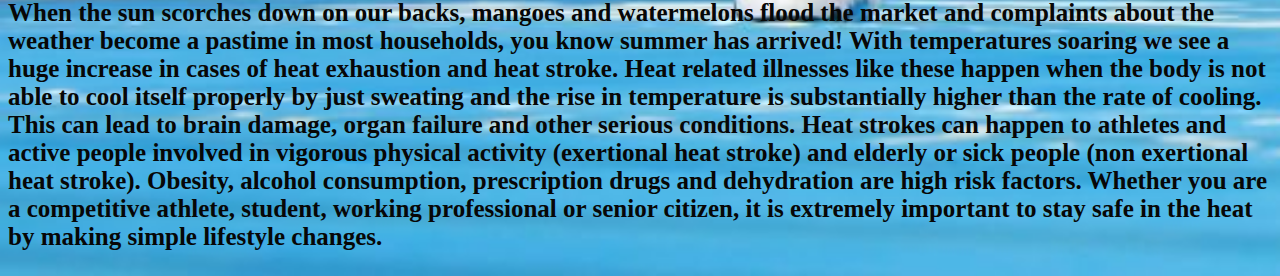
<file: Templetes/News.html>
<!DOCTYPE html>
<html>
   <head>
       <title>News</title>
    
 </head>
 <!--inline style sheet-->
   <style>
         body{
               background-image: url('fi.jpg');
               background-repeat: no-repeat;
               background-size: cover;

         }
   </style>


<body style="background-color: rgb(20, 19, 19);">
      <img src="com.jpg">
    
    
      <center><h1 style="color: yellow;">MIXED MARTIAL ARTS CLUBS.</h1></center><br><br>
        
    <center><h2 style="background-color: rgb(44, 40, 40);">All/Athlete Prep/General/MMA/Must Read/Wellness</h2></center>
    

    <a href="Content.html" target="_blank">
  
      <center><img src="box9.jpg"></center><br></a><center><h3 style="color: yellow" >OUR REVOLUTIONARY ALGORITHAMIC SYSTEM AND THE COMPLEXITY OF COMBAT SPORTS TRAINING</h3></a></center>
      <center> <img src="box10.jpg"></center><h3 style="color: rgb(255, 232, 25); font-style:italic; font-size: 25px;"><center>BEAT THE HEAT!</center></h3>
       <h3 style="color: rgb(7, 7, 7); font-size: 25px;"> When the sun scorches down on our backs, mangoes and watermelons flood the market and complaints about the weather become a pastime in most households, you know summer has arrived! With temperatures soaring we see a huge increase in cases of heat exhaustion and heat stroke. Heat related illnesses like these happen when the body is not able to cool itself properly by just sweating and the rise in temperature is substantially higher than the rate of cooling. This can lead to brain damage, organ failure and other serious conditions.
       
       Heat strokes can happen to athletes and active people involved in vigorous physical activity (exertional heat stroke) and elderly or sick people (non exertional heat stroke). Obesity, alcohol consumption, prescription drugs and dehydration are high risk factors. Whether you are a competitive athlete, student, working professional or senior citizen, it is extremely important to stay safe in the heat by making simple lifestyle changes.</h3>
      
      </body>
</html>
</file>
<file: static/css/style.css>
body {margin: 0;}
.navbar {
    overflow: hidden;
    position: fixed;
    top: 0;
    width: 100%;
    float: right;
    
  }
  .navbar a{
     display: block;
     color: #f2f2f2;
     text-align: center;
     padding: 14px 16px;
     text-decoration: none;
     font-size: 17px;
     float: right;
  }

  .navbar a:hover {
    background: rgb(236, 232, 232);
    color: rgb(0, 0, 0);
    float: right;
  }

  .img1{
  padding-left: 14px;
  padding-right: 14px;

  }

  .img{
     padding-left: 14px;
     padding-right: 14px;

  }


 .name h1{
  font-size: 30px;
  color: rgb(239, 255, 13);
 }

.name1 center,h2{

    font-style: italic;

}

 .med h1{
     color: yellow;
 }

.clubs h1{
        font-style: italic;
}

.con h2{
    color:yellow;
    font-style: normal;
}
.con {
    color: white;
}

 .login-form{
    font-family: sans-serif;
    width: 350px;
    top: 50%;
    left: 50%;
    transform: translate(-50% ,-50%);
    position: absolute;
    color: yellow;
 } 

  .login-form h1{
      font-size: 40px;
      text-align: center;
      text-transform: uppercase;
      margin: 40px;
  }

  .login-form p{
    font-size: 20px;
    margin: 15px;
   }

 .login-form input {
     font-size: 16px;
     width: 100%;
     padding: 15px 10px;
     border: 5px;
     border-radius: 5px;
 }

 .login-form button {
     font-size: 18px;
     font-weight: bold;
     margin: 20px 0;
     padding: 10px 15px;
     width: 50%;
     border-radius: 5px;
     border: 0;
     
 }

  .label{
      width: 240px;
      display: inline-block;
  }

  .label1{
    width: 250px;
    display: inline-block;
}

.label2{
    width: 240px;
    display: inline-block;
}

.label3{
    width: 240px;
    display: inline-block;
}

 .table th,td{
     border: 1px solid black;
     font-size: 20px;
 }

  .para p{
      font-size: 20px;

  }
</file>
